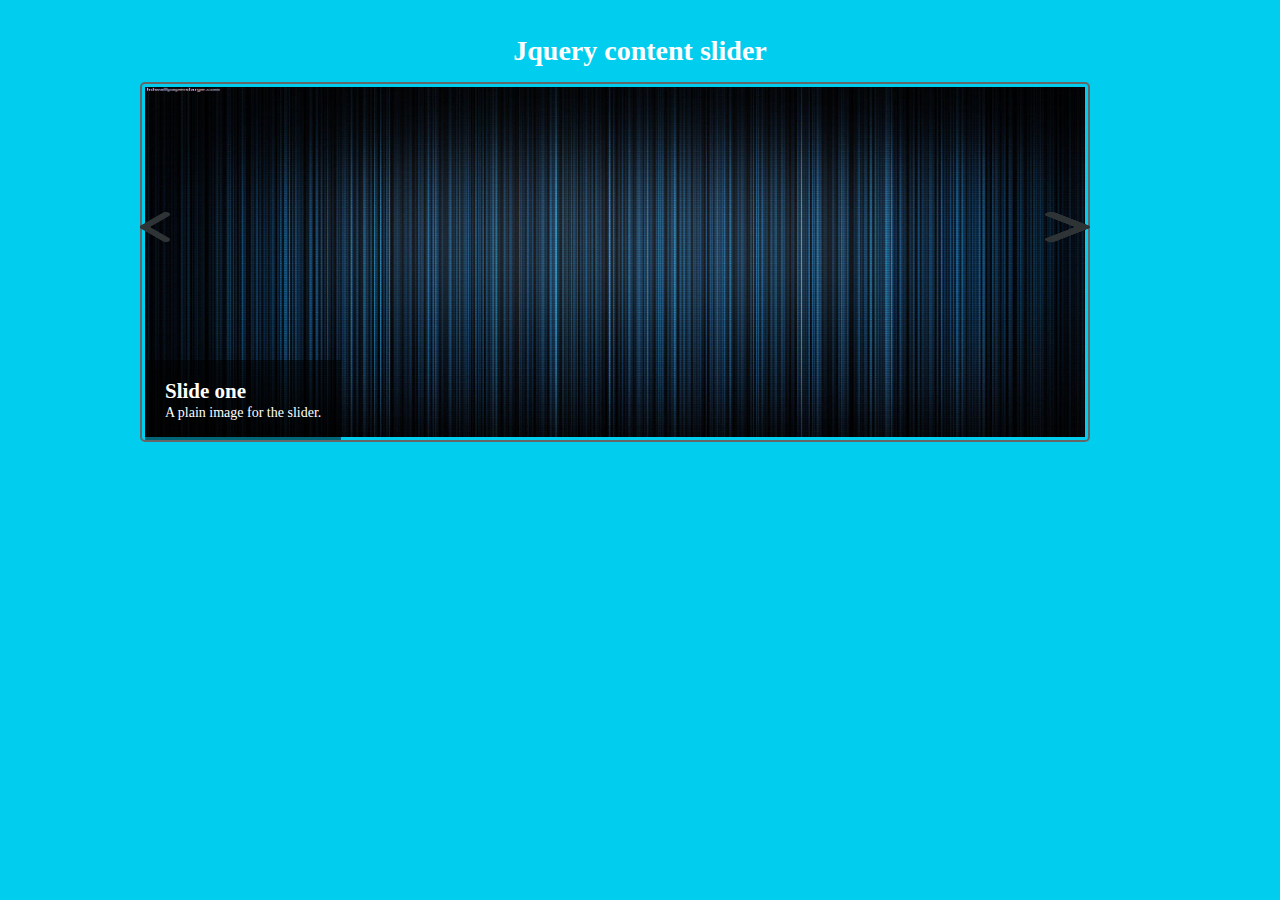
<file: index.html>
<!DOCTYPE html>
<html>
<head>
    <meta charset="utf-8" />
    <meta http-equiv="X-UA-Compatible" content="IE=edge">
    <title>Jquery Content Slider</title>
    <meta name="viewport" content="width=device-width, initial-scale=1">
    <link rel="stylesheet" type="text/css" media="screen" href="main.css" />
    <script src="https://ajax.googleapis.com/ajax/libs/jquery/3.3.1/jquery.min.js"></script>
    <script src="js/main.js"></script>
</head>
<body>
    <div id="container">
        <header>
            <h1>Jquery content slider</h1>
        </header>
        <img src="images/arrow-left.png" id="prev" class="arrow-left" height="30px" width="30px">
        
        <div id="slider">
            <div class="slide">
                <div class="slide-copy">
                    <h2>Slide one</h2>
                    <p>A plain image for the slider.</p>
                </div>
                <img height:"350px" width:"950px" src="images/slide1.jpg">
            </div>

            <div class="slide">
                <div class="slide-copy">
                    <h2>Slide two</h2>
                    <p>A plain image for the slider.</p>
                </div>
                <img height:"350px" width:"950px" src="images/slide2.jpeg">
            </div>

            <div class="slide">
                <div class="slide-copy">
                    <h2>Slide three</h2>
                    <p>A plain image for the slider.</p>
                </div>
                <img height:"350px" width:"950px" src="images/slide3.jpg">
            </div>

            <div class="slide">
                <div class="slide-copy">
                    <h2>Slide four</h2>
                    <p>A plain image for the slider.</p>
                </div>
                <img height:"350px" width:"950px" src="images/slide4.jpg">
            </div>

            <div class="slide">
                <div class="slide-copy">
                    <h2>Slide five</h2>
                    <p>A plain image for the slider.</p>
                </div>
                <img height:"350px" width:"950px" src="images/slide5.jpg">
            </div>
        </div>

        
        <img src="images/arrow-right.png" id="next" class="arrow-right" height="30px" width="45px">
    </div>
</body>
</html>
</file>
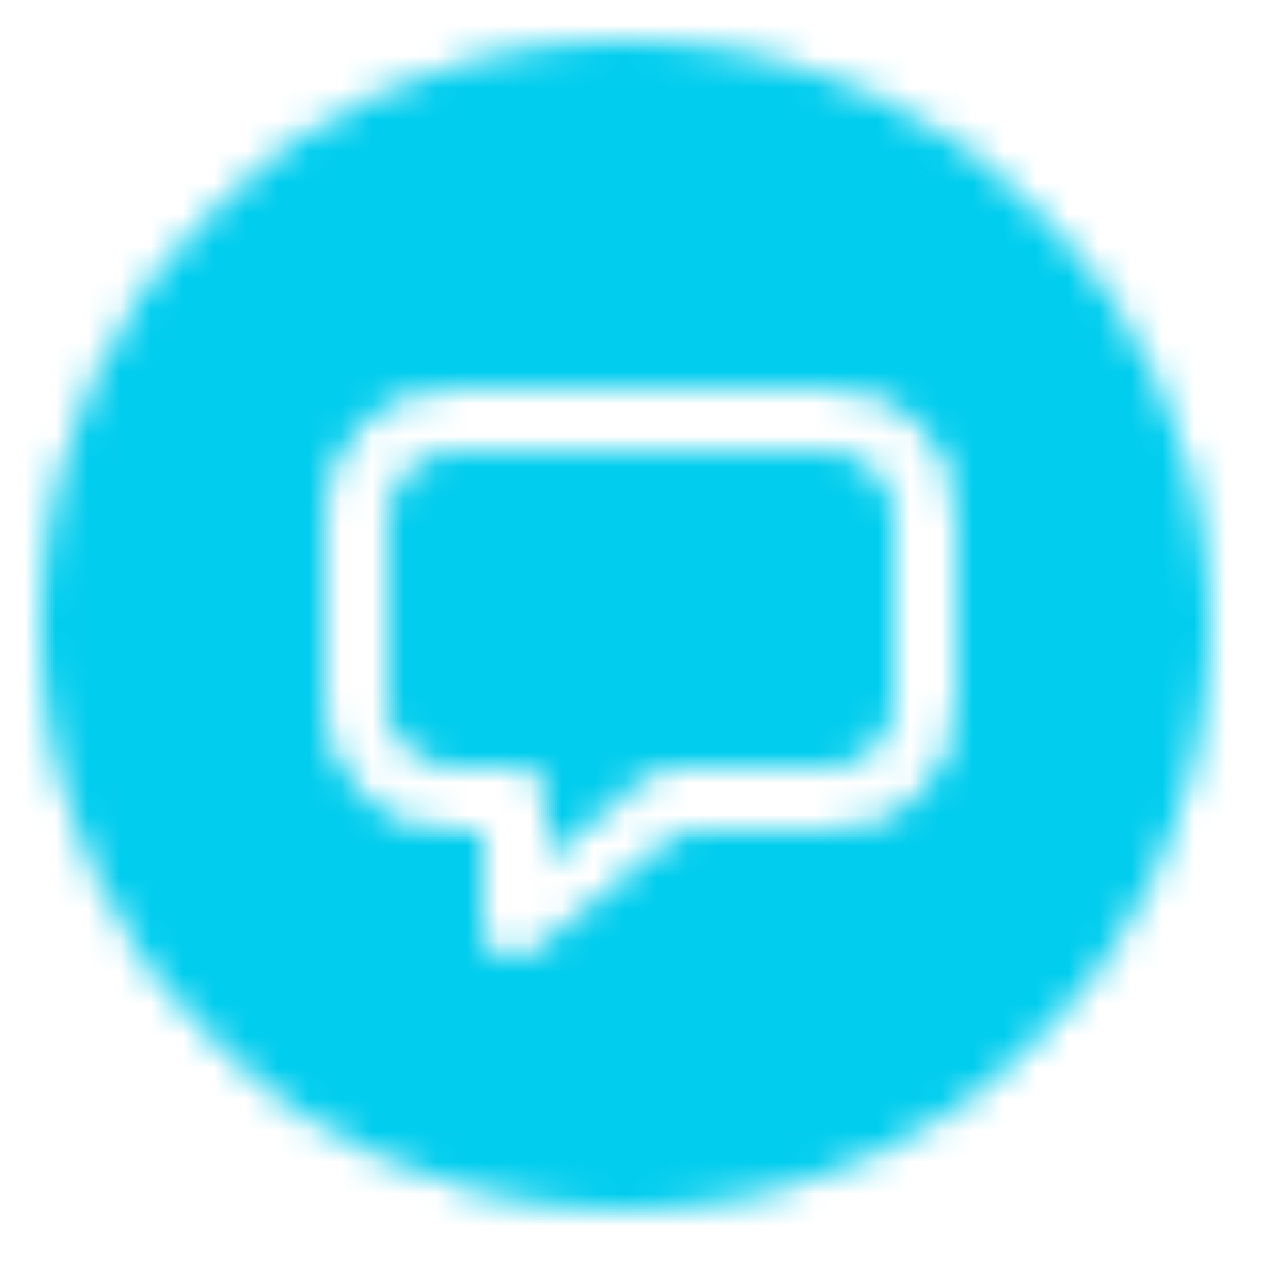
<file: images/Arctic Grey, Inc. _ Web Design, Seo & Marketing_files/5b5dd3_ed57b8d7256a4bbd885099cf17dee352.html>
<!-- saved from url=(0089)https://www-arcticgrey-com.filesusr.com/html/5b5dd3_ed57b8d7256a4bbd885099cf17dee352.html -->
<html><head><meta http-equiv="Content-Type" content="text/html; charset=UTF-8"></head><body><center>
 <a href="JavaScript:newPopup(&#39;https://v2.zopim.com/widget/livechat.html?key=3J6bgfJ5MaQfRstDn8gK7bmPE4fhT8pH&amp;mid=&#39;);"><img src="./5b5dd3_05397decb1604ea580e46ed75072d892.png" alt="Live Chat" width="100%" title="Live Chat"></a>

<script type="text/javascript">
// Popup window code
function newPopup(url) {
popupWindow = window.open(
url,'popUpWindow','height=480,width=380,left=10,top=10,resizable=no,scrollbars=yes,toolbar=yes,menubar=no,location=no,directories=no,status=yes')
}
</script></center></body></html>
</file>
<file: main.css>
* {
    margin: 0;
    padding: 0;
}

body {
    font-family: cursive;
    font-size: 14px;
    color: #fff;
    background: #01cdee;
    line-height: 1.6em;
}

a{
    color:#fff;
    text-decoration: none;
}

h1 {
    text-align: center;
    margin-bottom: 20px;
}

#container {
    width: 1000px;
    margin: 40px auto;
    overflow: hidden;
}

#slider {
    width: 940px;
    height: 350px;
    position: relative;
    overflow: hidden;
    float: left;
    padding: 3px;
    border: #666 solid 2px;
    border-radius: 5px;
}

#slider img{
    width: 940px;
    height: 350px;
}

.slide{
    position: absolute;
}


.slide-copy{
    position: absolute;
    bottom: 0;
    left: 0;
    padding: 20px;
    background: 7f7f7f;
    background: rgba(0,0,0,0.5);
}

#prev, #next {
    float: left;
    margin-top: 130px;  
    cursor: pointer;
    position: relative;
    z-index: 100;
}

#prev{
    margin-right: -45px;
}

#next{
    margin-left: -45px;
}
</file>
